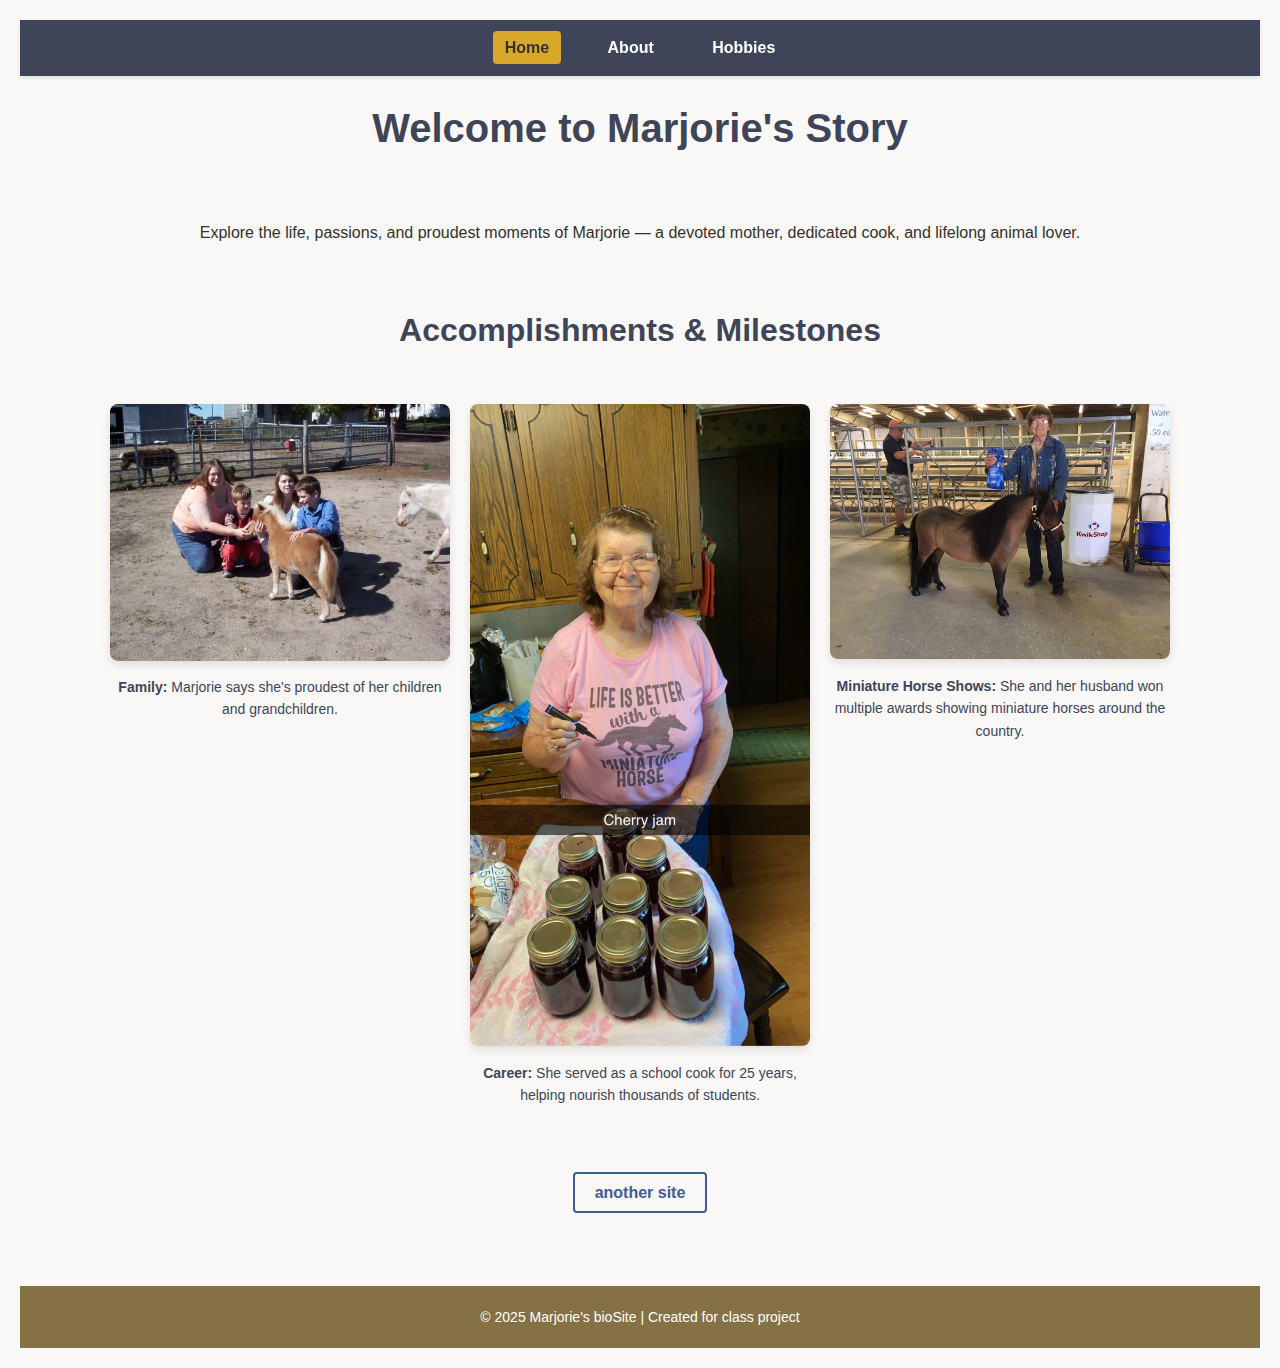
<file: index.html>
<!DOCTYPE html>
<html lang="en">
<head>
  <meta charset="UTF-8" />
  <meta name="viewport" content="width=device-width, initial-scale=1.0" />
  <title>Welcome to Marjorie's Story</title>
  <link rel="stylesheet" href="style.css" />
</head>
<body>
  <nav>
    <ul>
      <li><a href="index.html">Home</a></li>
      <li><a href="about.html">About</a></li>
      <li><a href="hobbies.html">Hobbies</a></li>
    </ul>
  </nav>

  <main class="container">
    <section class="section text-center">
      <h1 class="mb-4">Welcome to Marjorie's Story</h1>
      <p class="mb-4">Explore the life, passions, and proudest moments of Marjorie — a devoted mother, dedicated cook, and lifelong animal lover.</p>
    </section>

    <section class="section">
      <h2 class="text-center mb-4">Accomplishments & Milestones</h2>
      <div class="grid-3">
        <div>
          <img src="images/fam.jpeg" alt="Marjorie's Children and Grandchildren with one of her horses." />
          <p class="image-caption"><strong>Family:</strong> Marjorie says she's proudest of her children and grandchildren.</p>
        </div>
        <div>
          <img src="images/jar.jpeg" alt="Marjorie proud of canned goods she produced" />
          <p class="image-caption"><strong>Career:</strong> She served as a school cook for 25 years, helping nourish thousands of students.</p>
        </div>
        <div>
          <img src="images/buck.JPG" alt="Marjorie and Duane with a horse show ribbon" />
          <p class="image-caption"><strong>Miniature Horse Shows:</strong> She and her husband won multiple awards showing miniature horses around the country.</p>
        </div>
      </div>
    </section>

    <section class="section text-center mt-4">
      <a href="https://www.youtube.com" class="btn btn-secondary" target="_blank">another site</a>
    </section>
  </main>

  <footer>
    <p>© 2025 Marjorie's bioSite | Created for class project</p>
  </footer>
  <script>
    const links = document.querySelectorAll("nav a");
    links.forEach(link => {
      if (link.href === window.location.href) {
        link.classList.add("active");
      }
    });
  </script>

</body>
</html>
</file>
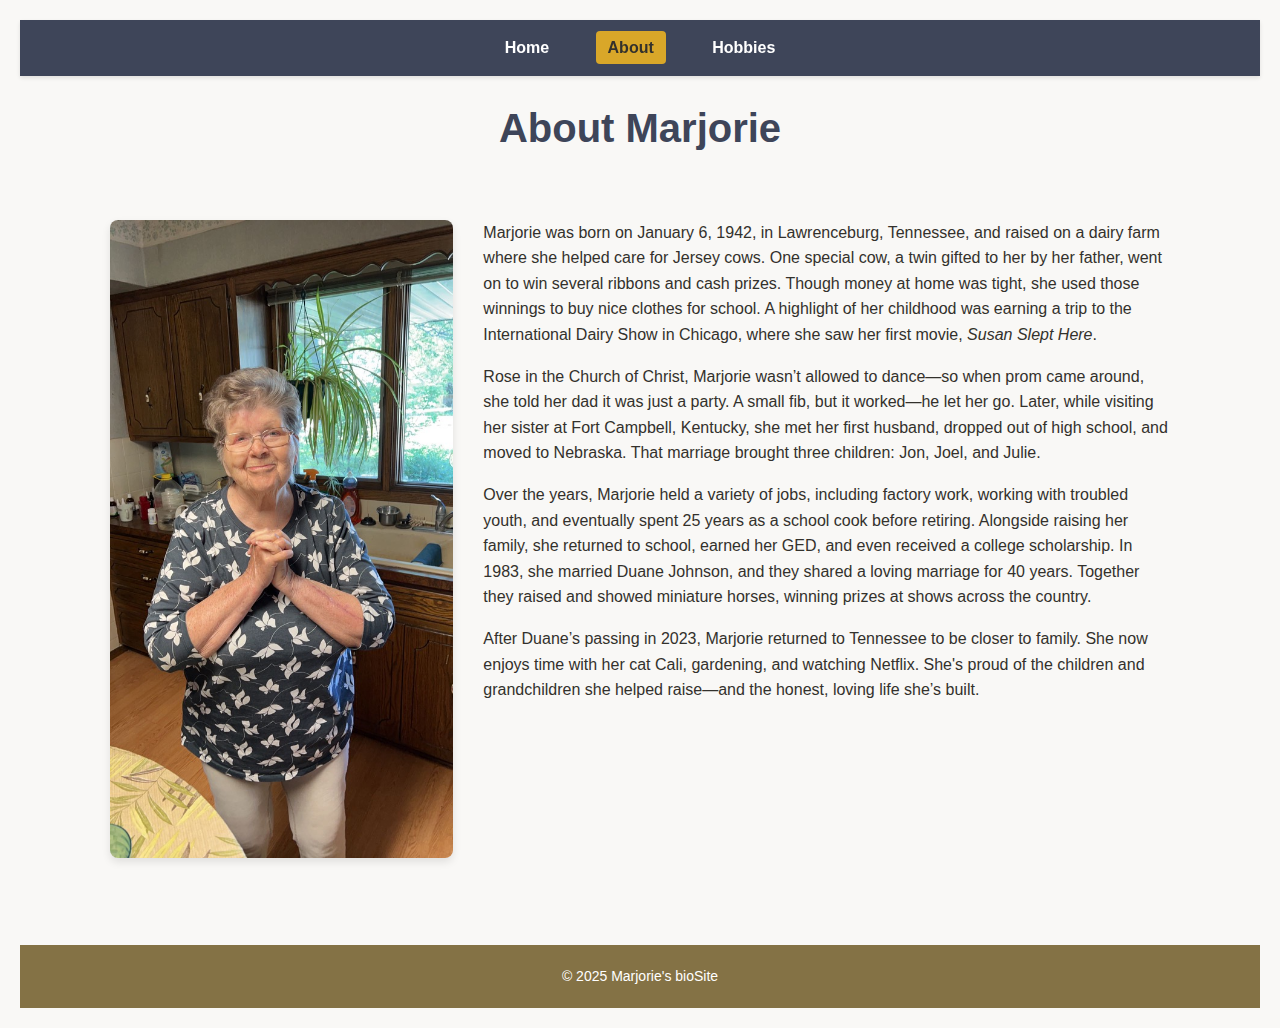
<file: about.html>
<!DOCTYPE html>
<html lang="en">
<head>
  <meta charset="UTF-8">
  <title>About Marjorie - bioSite</title>
  <link rel="stylesheet" href="style.css" />
</head>
<body>
<nav>
  <ul>
    <li><a href="index.html">Home</a></li>
    <li><a href="about.html">About</a></li>
    <li><a href="hobbies.html">Hobbies</a></li>
  </ul>
</nav>

<main class="container">
    <section class="section">
      <h1 class="text-center mb-4">About Marjorie</h1>

      <div class="grid-2">
        <div>
          <img src="images/kitchen.JPEG" alt="Portrait of Marjorie" />
        </div>
        <div>
          <p>Marjorie was born on January 6, 1942, in Lawrenceburg, Tennessee, and raised on a dairy farm where she helped care for Jersey cows. One special cow, a twin gifted to her by her father, went on to win several ribbons and cash prizes. Though money at home was tight, she used those winnings to buy nice clothes for school. A highlight of her childhood was earning a trip to the International Dairy Show in Chicago, where she saw her first movie, <em>Susan Slept Here</em>.</p>

          <p>Rose in the Church of Christ, Marjorie wasn’t allowed to dance—so when prom came around, she told her dad it was just a party. A small fib, but it worked—he let her go. Later, while visiting her sister at Fort Campbell, Kentucky, she met her first husband, dropped out of high school, and moved to Nebraska. That marriage brought three children: Jon, Joel, and Julie.</p>

          <p>Over the years, Marjorie held a variety of jobs, including factory work, working with troubled youth, and eventually spent 25 years as a school cook before retiring. Alongside raising her family, she returned to school, earned her GED, and even received a college scholarship. In 1983, she married Duane Johnson, and they shared a loving marriage for 40 years. Together they raised and showed miniature horses, winning prizes at shows across the country.</p>

          <p>After Duane’s passing in 2023, Marjorie returned to Tennessee to be closer to family. She now enjoys time with her cat Cali, gardening, and watching Netflix. She's proud of the children and grandchildren she helped raise—and the honest, loving life she’s built.</p>
        </div>
      </div>
    </section>
</main>

<footer>
  <p>© 2025 Marjorie's bioSite</p>
</footer>

<script>
  const links = document.querySelectorAll("nav a");
  const currentPage = window.location.pathname.split("/").pop();

  links.forEach(link => {
    if (link.getAttribute("href") === currentPage) {
      link.classList.add("active");
    }
  });
</script>
</body>
</html>
</file>
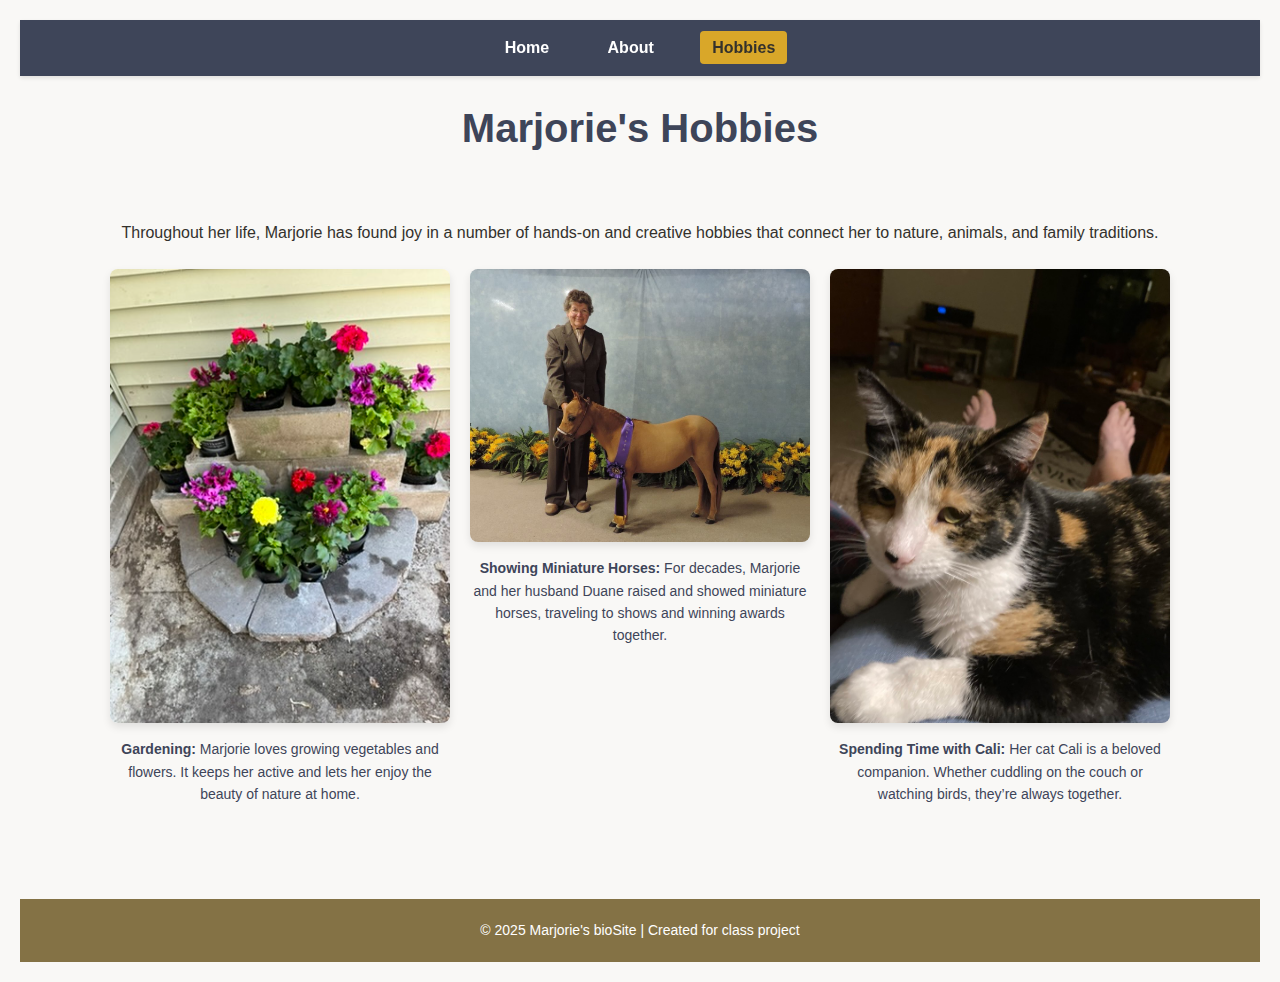
<file: hobbies.html>
<!DOCTYPE html>
<html lang="en">
<head>
  <meta charset="UTF-8" />
  <meta name="viewport" content="width=device-width, initial-scale=1.0" />
  <title>Marjorie's Hobbies</title>
  <link rel="stylesheet" href="style.css" />
</head>
<body>
  <nav>
    <ul>
      <li><a href="index.html">Home</a></li>
      <li><a href="about.html">About</a></li>
      <li><a href="hobbies.html">Hobbies</a></li>
    </ul>
  </nav>

  <main class="container">
    <section class="section">
      <h1 class="text-center mb-4">Marjorie's Hobbies</h1>
      <p class="text-center mb-4">Throughout her life, Marjorie has found joy in a number of hands-on and creative hobbies that connect her to nature, animals, and family traditions.</p>

      <div class="grid-3">
        <!-- Hobby 1 -->
        <div>
          <img src="images/flower.jpeg" alt="Marjorie gardening in her yard">
          <p class="image-caption"><strong>Gardening:</strong> Marjorie loves growing vegetables and flowers. It keeps her active and lets her enjoy the beauty of nature at home.</p>
        </div>

        <!-- Hobby 2 -->
        <div>
          <img src="/images/horse.JPG" alt="Marjorie showing a miniature horse at a fair">
          <p class="image-caption"><strong>Showing Miniature Horses:</strong> For decades, Marjorie and her husband Duane raised and showed miniature horses, traveling to shows and winning awards together.</p>
        </div>

        <!-- Hobby 3 -->
        <div>
          <img src="images/cali.jpeg" alt="Marjorie's cat Cali lounging in a window">
          <p class="image-caption"><strong>Spending Time with Cali:</strong> Her cat Cali is a beloved companion. Whether cuddling on the couch or watching birds, they’re always together.</p>
        </div>
      </div>
    </section>
  </main>

  <footer>
    <p>© 2025 Marjorie's bioSite | Created for class project</p>
  </footer>
  <script>
    const links = document.querySelectorAll("nav a");
    links.forEach(link => {
      if (link.href === window.location.href) {
        link.classList.add("active");
      }
    });
  </script>

</body>
</html>
</file>
<file: style.css>
/* === Reset & Base === */
* {
  margin: 0;
  padding: 0;
  box-sizing: border-box;
}

body {
  font-family: 'Roboto', sans-serif;
  background-color: var(--light-bg);
  color: var(--dark-charcoal);
  line-height: 1.6;
  padding: 20px;
  min-height: 100vh;
  display: flex;
  flex-direction: column;
}

/* === Variables === */
:root {
  --golden-yellow: #D9A729;
  --medium-blue: #435A99;
  --bright-blue: #2958D9;
  --olive-brown: #847245;
  --dark-slate-blue: #3E4559;
  --dark-charcoal: #33312C;
  --light-bg: #F9F8F6;
}

/* === Typography === */
h1, h2, h3 {
  font-family: 'Montserrat', sans-serif;
  color: var(--dark-slate-blue);
  margin-bottom: 0.5em;
}

h1 {
  font-size: clamp(2rem, 5vw, 2.5rem);
}

h2 {
  font-size: clamp(1.5rem, 4vw, 2rem);
}

h3 {
  font-size: 1.5rem;
}

p {
  margin-bottom: 1em;
  font-size: 1rem;
}

/* === Containers === */
.container {
  max-width: 1100px;
  margin: 0 auto;
  padding: 20px;
  flex: 1;
}

.section {
  margin-bottom: 60px;
}

/* === Navigation === */
nav {
  background-color: var(--dark-slate-blue);
  padding: 15px 0;
  position: sticky;
  top: 0;
  z-index: 1000;
  box-shadow: 0 2px 4px rgba(0,0,0,0.1);
}

nav ul {
  list-style: none;
  text-align: center;
}

nav ul li {
  display: inline-block;
  margin: 0 15px;
}

nav ul li a {
  color: #fff;
  text-decoration: none;
  font-weight: 600;
  padding: 8px 12px;
  border-radius: 4px;
  transition: background-color 0.2s ease;
}

nav ul li a:hover,
nav ul li a.active {
  background-color: var(--golden-yellow);
  color: var(--dark-charcoal);
}

/* === Images === */
img {
  max-width: 100%;
  border-radius: 8px;
  box-shadow: 0 4px 8px rgba(0,0,0,0.1);
}

.image-caption {
  font-size: 0.875rem;
  margin-top: 8px;
  color: var(--dark-slate-blue);
  text-align: center;
}

/* === Buttons === */
button, .btn {
  font-family: 'Montserrat', sans-serif;
  padding: 10px 20px;
  border: none;
  border-radius: 4px;
  cursor: pointer;
  font-weight: 700;
  transition: all 0.3s ease;
}

.btn-primary {
  background-color: var(--golden-yellow);
  color: var(--dark-charcoal);
}

.btn-primary:hover {
  background-color: var(--bright-blue);
  color: #fff;
}

.btn-secondary {
  background: transparent;
  border: 2px solid var(--medium-blue);
  color: var(--medium-blue);
}

.btn-secondary:hover {
  background-color: var(--medium-blue);
  color: #fff;
}

/* === Links === */
a {
  color: var(--medium-blue);
  text-decoration: none;
  transition: color 0.3s ease;
}

a:hover {
  color: var(--bright-blue);
  text-decoration: underline;
}

/* === Grid Layouts === */
.grid-3 {
  display: grid;
  grid-template-columns: repeat(auto-fit, minmax(250px, 1fr));
  gap: 20px;
  margin-top: 20px;
}

.grid-2 {
  display: grid;
  grid-template-columns: 1fr 2fr;
  gap: 30px;
}

@media (max-width: 768px) {
  .grid-2 {
    grid-template-columns: 1fr;
  }
}

/* === Utility === */
.text-center {
  text-align: center;
}

.mb-2 { margin-bottom: 0.5em; }
.mb-4 { margin-bottom: 1.5em; }
.mt-2 { margin-top: 0.5em; }
.mt-4 { margin-top: 1.5em; }

/* === Footer === */
footer {
  text-align: center;
  padding: 20px 0;
  background-color: var(--olive-brown);
  color: #fff;
  margin-top: auto;
}

footer p {
  margin: 0;
  font-size: 0.875rem;
}
</file>
